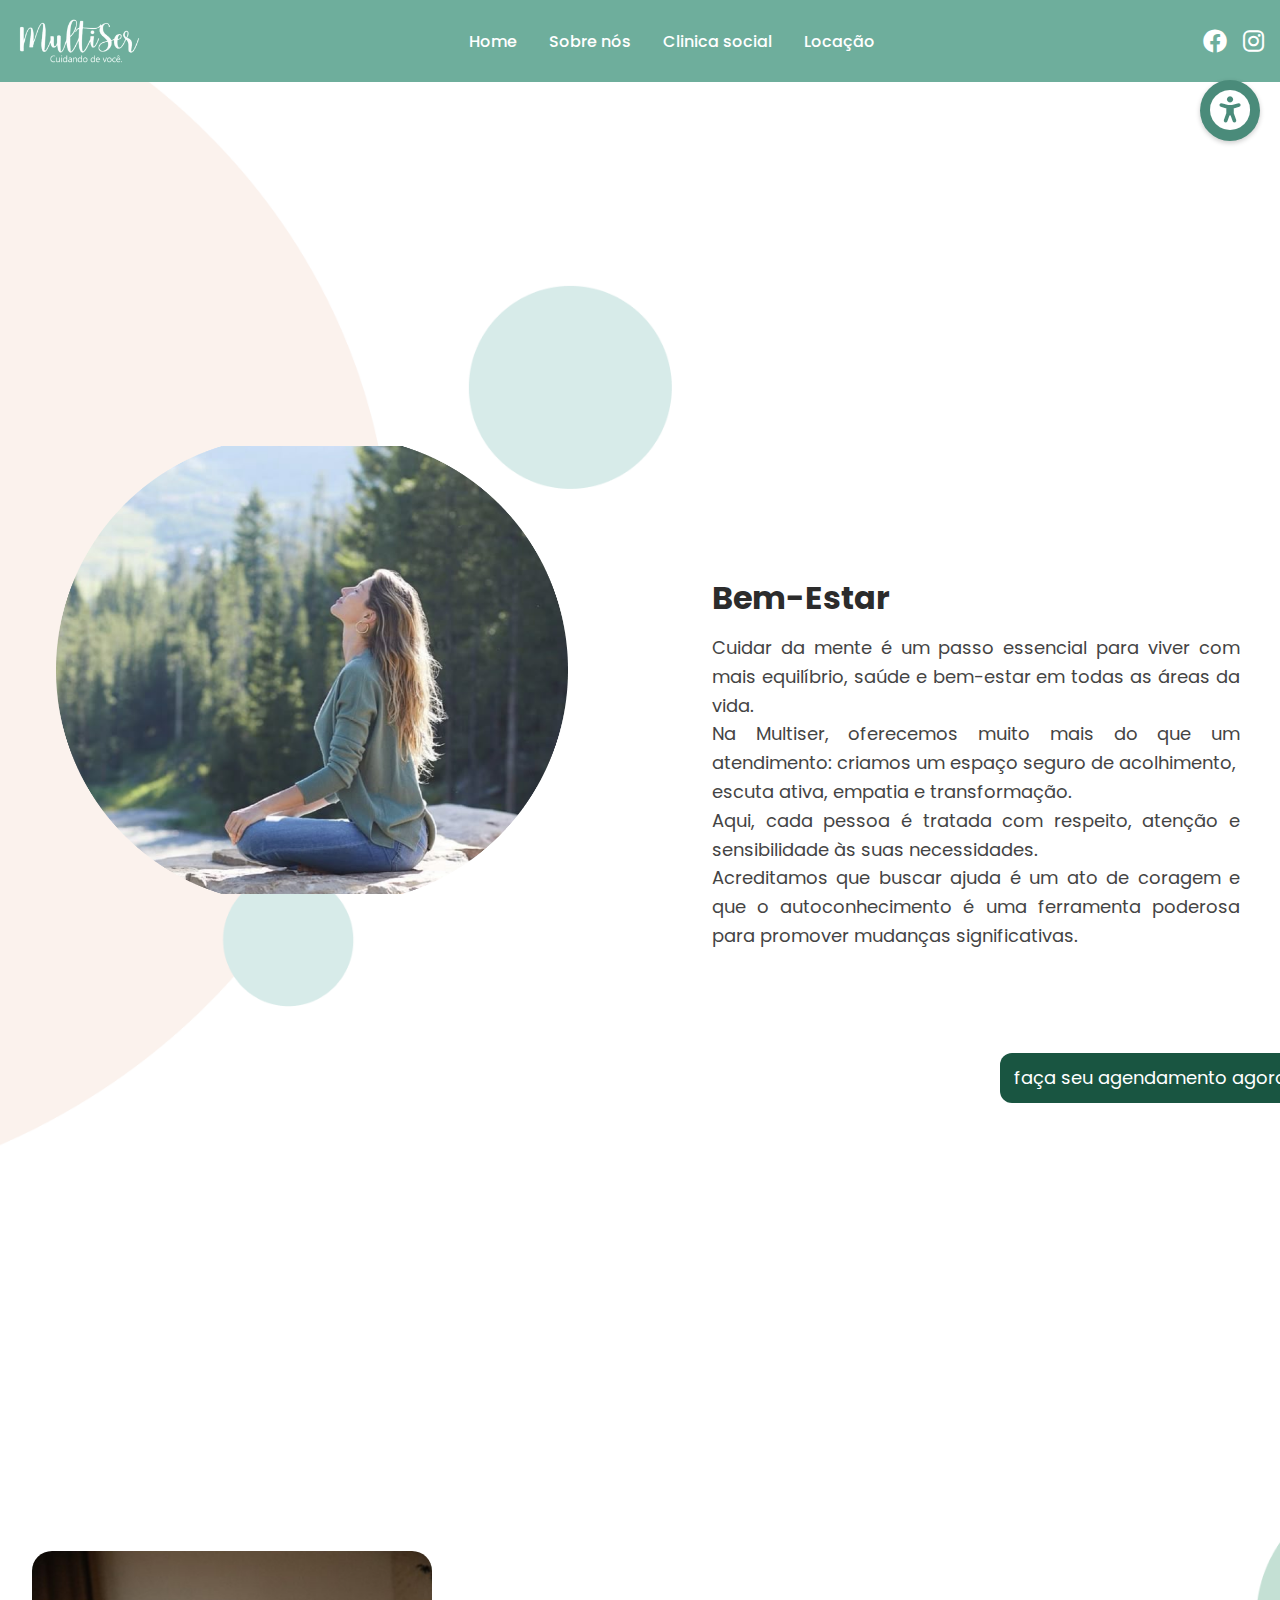
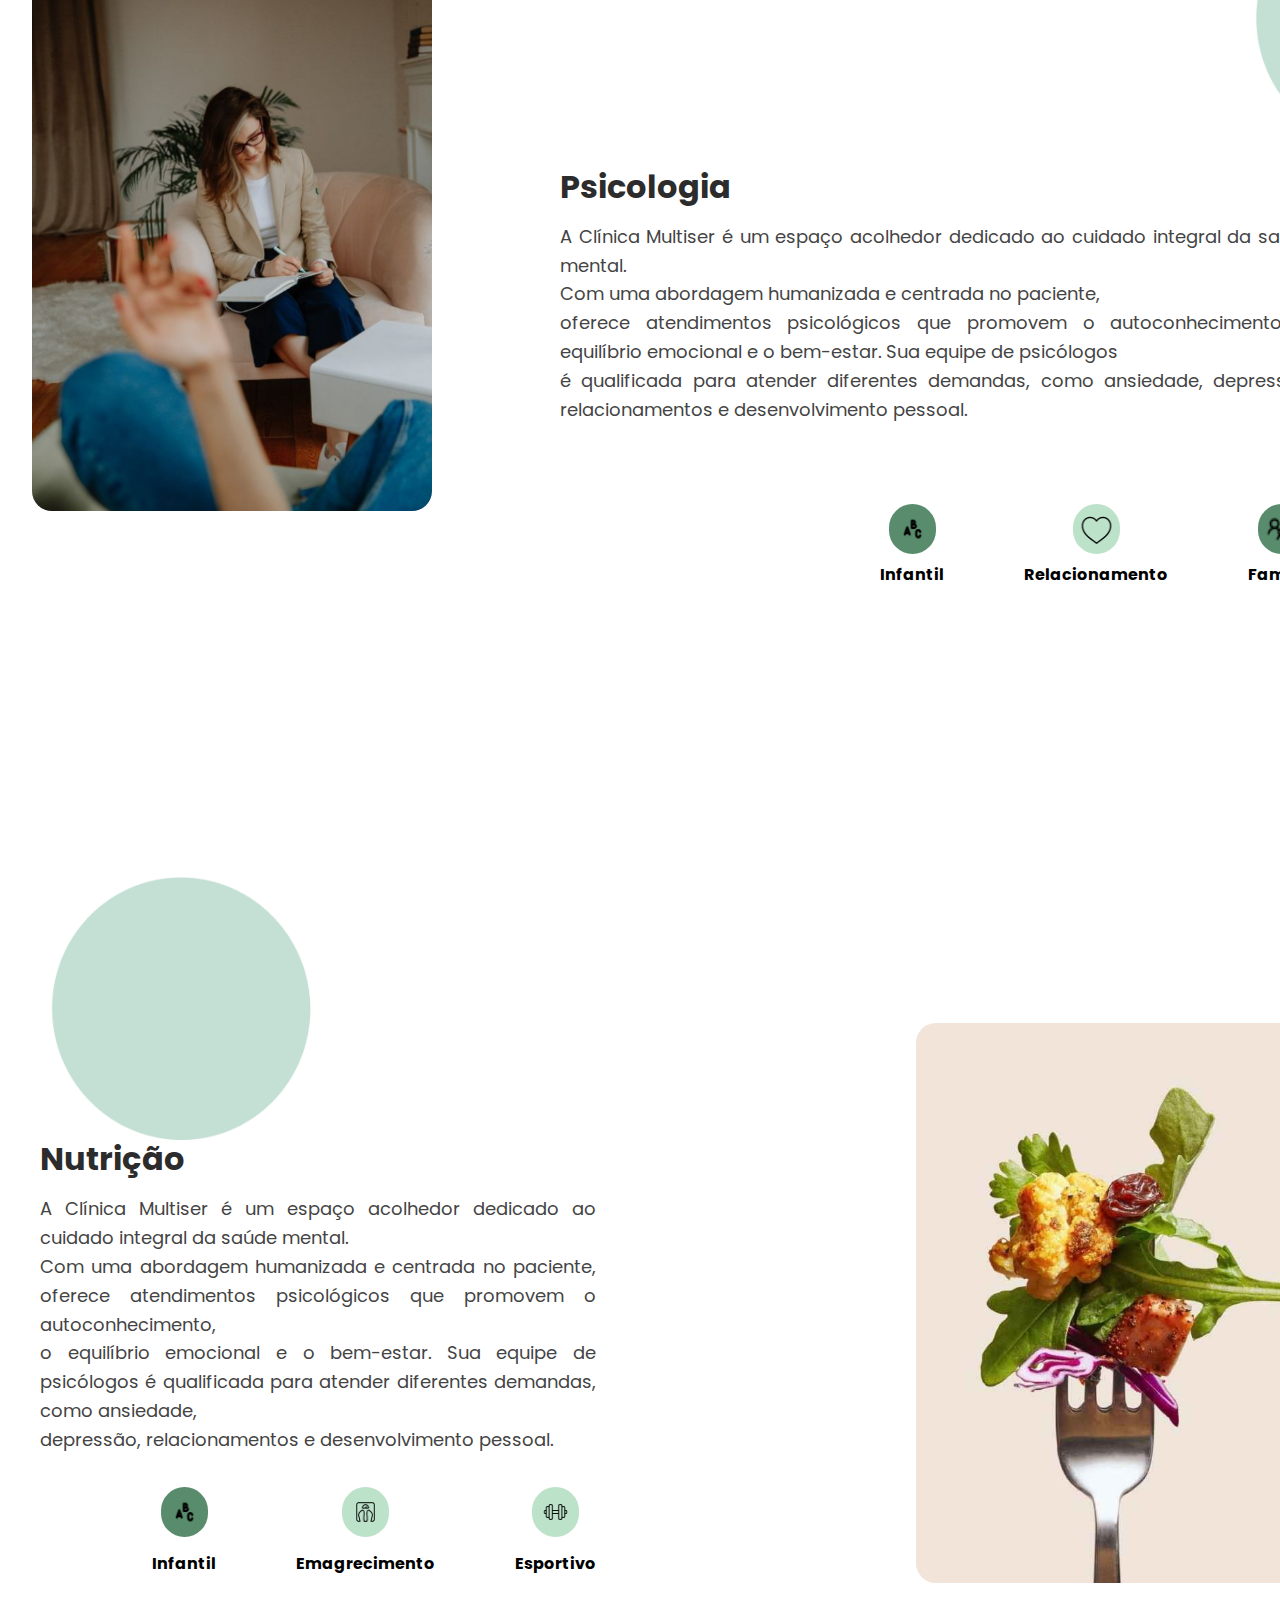
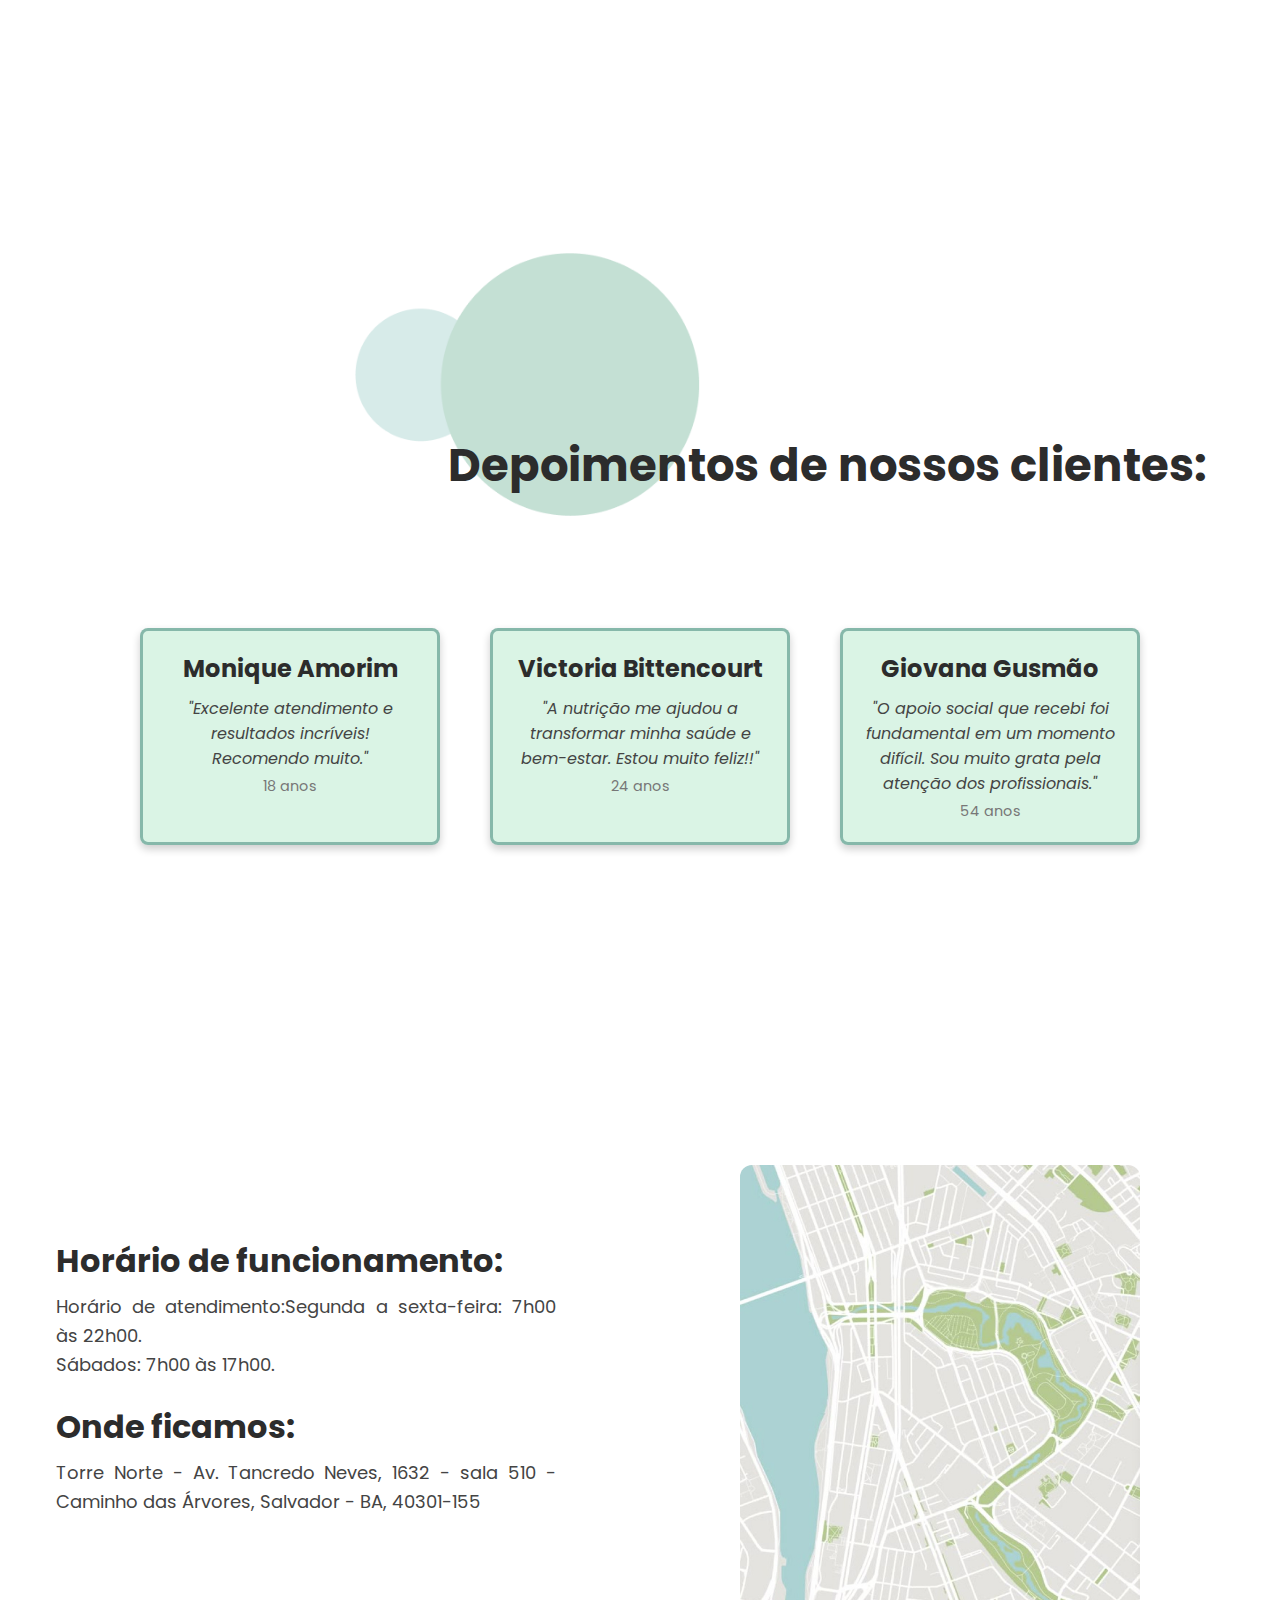
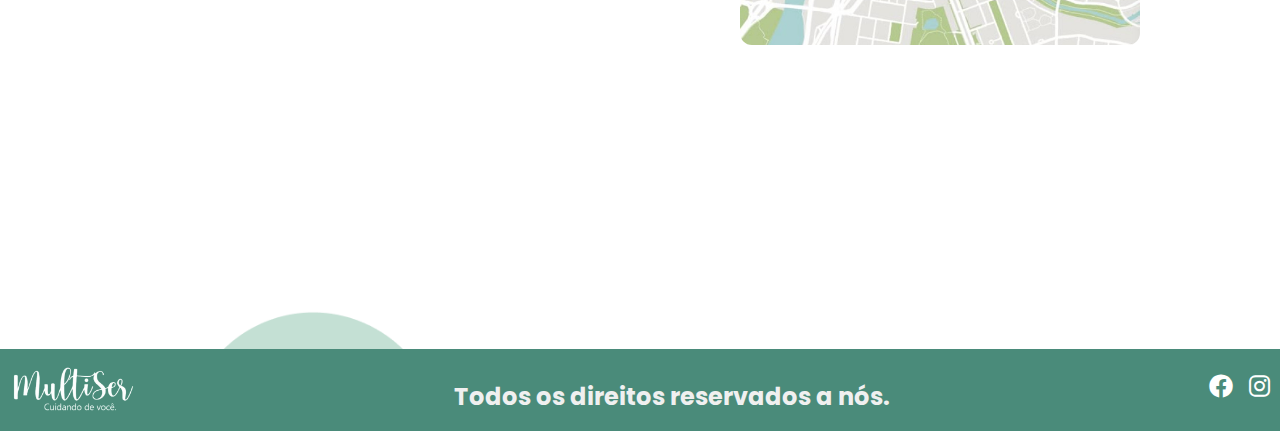
<file: index.html>
<!DOCTYPE html>
<html lang="pt-br">

<head>
  <meta charset="UTF-8">
  <meta name="viewport" content="width=device-width, initial-scale=1.0">
  <title>MultiSer</title>
  <link rel="stylesheet" href="/css/index.css">
  <link rel="stylesheet" href="css/style.css">
  <link rel="stylesheet" href="https://cdnjs.cloudflare.com/ajax/libs/font-awesome/6.0.0/css/all.min.css">
</head>

<body>
  <header>
    <nav>
      <img src="/img/logo_verde-removebg-preview (1) (1).png" alt="logo Multi Ser">
      <ul class="links">
        <a href="index.html">
          <li>Home</li>
        </a>
        <a href="html/sobreNos/sobreNos.html">
          <li>Sobre nós</li>
        </a>
        <a href="html/clinicaSocial/clinicaSocial.html">
          <li>Clinica social</li>
        </a>
        <a href="html/locacao/locacao.html">
          <li>Locação</li>
        </a>
      </ul>
      <ul class="icons">
        <a href="https://web.facebook.com/multiser.clinica/ " target="_blank">
          <li><i class="fab fa-facebook"></i></li>
        </a>
        <a href="https://www.instagram.com/multiser.clinica/" target="_blank">
          <li><i class="fab fa-instagram"></i></li>
        </a>
      </ul>
    </nav>
  </header>

  <!-- Botão de Acessibilidade -->
  <a href="/html/clinicaSocial/clinicaSocialAss.html">
    <button class="botao-acessibilidade" title="Acessibilidade" aria-label="Botão de acessibilidade">
      <i class="fas fa-universal-access"></i>
    </button>
  </a>

  <!-- Parte do Bem-Estar -->


<section class="bem">

  <div class="sessao-container">

      <div class="img_bem">

          <img src="/img/image.png" alt="imagem 1" class="um-psi">

      </div>

      <div class="paragrafo-bemestar">

          <h2>Bem-Estar</h2>

          <p>
              <p>Cuidar da mente é um passo essencial para viver com mais equilíbrio, saúde e bem-estar em todas as áreas da vida. <br>

                  Na Multiser, oferecemos muito mais do que um atendimento: criamos um espaço seguro de acolhimento, <br>escuta ativa, empatia e transformação. <br>
          
                  Aqui, cada pessoa é tratada com respeito, atenção e sensibilidade às suas necessidades. <br>
          
                  Acreditamos que buscar ajuda é um ato de coragem e que o autoconhecimento é uma ferramenta poderosa para promover mudanças significativas.</p>
          
          </p>

      </div>

  </div>
  <!-- Botão Agendamento -->
  <button type="button" class="botao1">faça seu agendamento agora</button>
</section>

<!-- Parte da Psicologia -->

<section class="psico">

  <div class="psico-container">

      <div class="img">

          <img src="/img/psi.webp" alt="imagem 1" class="um-psi">

      </div>

      <div class="conteudo">

          <h2>Psicologia</h2>

          <p>

              A Clínica Multiser é um espaço acolhedor dedicado ao cuidado integral da saúde mental. <br> Com uma abordagem humanizada e centrada no paciente, <br> oferece atendimentos psicológicos que promovem o autoconhecimento, o equilíbrio emocional e o bem-estar. Sua equipe de psicólogos <br>é qualificada para atender diferentes demandas, como ansiedade, depressão, relacionamentos e desenvolvimento pessoal.

          </p>

          <div class="but">

              <div class="item">

                  <input type="image" src="/img/abc2.png" alt="abc" id="abc">

                  <h4>Infantil</h4>

              </div>

              <div class="item">

                  <input type="image" src="/img/coraçao.png" alt="coracao" id="cora">

                  <h4>Relacionamento</h4>

              </div>

              <div class="item">

                  <input type="image" src="/img/family.png" alt="família" id="fami">

                  <h4>Família</h4>

              </div>

          </div>

      </div>

  </div>
</section>

  <!-- Parte da Nutrição -->

<section class="nutri">
  
  <div class="nutri_container">

      <div class="conteudo_nutri">

          <h2>Nutrição</h2>

          <p>

              A Clínica Multiser é um espaço acolhedor dedicado ao cuidado integral da saúde mental. <br> Com uma abordagem humanizada e centrada no paciente, oferece atendimentos psicológicos que promovem o autoconhecimento,<br> o equilíbrio emocional e o bem-estar. Sua equipe de psicólogos é qualificada para atender diferentes demandas, como ansiedade, <br> depressão, relacionamentos e desenvolvimento pessoal.

          </p>

          <div class="but_nutri">

              <div class="item_nutri">

                  <input type="image" src="/img/abc2.png" alt="abc2" id="abc2">

                  <h4>Infantil</h4>

              </div>

              <div class="item_nutri">

                  <input type="image" src="/img/balanca.png" alt="balança" id="bala">

                  <h4>Emagrecimento</h4>

              </div>

              <div class="item_nutri">

                  <input type="image" src="/img/fit.png" alt="fitness" id="fit">

                  <h4>Esportivo</h4>

              </div>

          </div>

      </div>

      <div class="img_nutri">

          <img src="/img/download.jpg" alt="imagem02" class="um-nutri">

      </div>

  </div>



</section>

<!-- Titulo Depoimentos de nossos clientes -->

<div class="h2">
  <h2>Depoimentos de nossos clientes:</h2>
</div>


<!-- Parte da Avaliação -->

<section class="container-clientes">

  <div class="caixinha-cliente">

    <div class="cliente-info">

      <h3>Monique Amorim</h3>

      <p class="avaliacao-cliente">"Excelente atendimento e resultados incríveis! Recomendo muito."</p>

      <p class="detalhes-cliente">18 anos</p>

    </div>

  </div>


  <div class="caixinha-cliente">

    <div class="cliente-info">

      <h3>Victoria Bittencourt</h3>

      <p class="avaliacao-cliente">"A nutrição me ajudou a transformar minha saúde e bem-estar. Estou muito feliz!!"</p>

      <p class="detalhes-cliente">24 anos</p>

    </div>

  </div>


  <div class="caixinha-cliente">

    <div class="cliente-info">

      <h3>Giovana Gusmão</h3>

      <p class="avaliacao-cliente">"O apoio social que recebi foi fundamental em um momento difícil. Sou muito grata pela atenção dos profissionais."</p>

      <p class="detalhes-cliente">54 anos</p>

    </div>

  </div>

</section>

<section class="local">
  <div class="local_container">
    <div class="texto">
      <div class="conteudo_local">
        <h2>Horário de funcionamento:</h2>
        <p>Horário de atendimento:Segunda a sexta-feira: 7h00 às 22h00. <br>
          Sábados: 7h00 às 17h00.
        </p>
      </div>
      <div class="conteudo_local">
        <h2>Onde ficamos:</h2>
        <p>Torre Norte - Av. Tancredo Neves, 1632 - sala 510 - Caminho das Árvores, Salvador - BA, 40301-155</p>
      </div>
    </div>
    <div class="img_local">
      <img src="/img/local.jpeg" alt="imagem02" class="um-nutri">
    </div>
  </div>
</section>

<footer>

  <div class="footer">
      <div id="logo-multiser-footer">
          <img id="img-footer" src="/img/logo_verde-removebg-preview (1) (1).png" alt="logo Multi Ser">
      </div>

      <div id="text-footer">
          <h2 id="title-footer">Todos os direitos reservados a nós.</h2>
      </div>

      <div id="icons-footer">
          <ul class="icons">
              <a href="https://web.facebook.com/multiser.clinica/ " target="_blank">
                  <li><i class="fab fa-facebook"></i></li>
              </a>
              <a href="https://www.instagram.com/multiser.clinica/" target="_blank">
                  <li><i class="fab fa-instagram"></i></li>
              </a>
          </ul>
      </div>

  </div>

</footer>

</body>
</html>
</file>
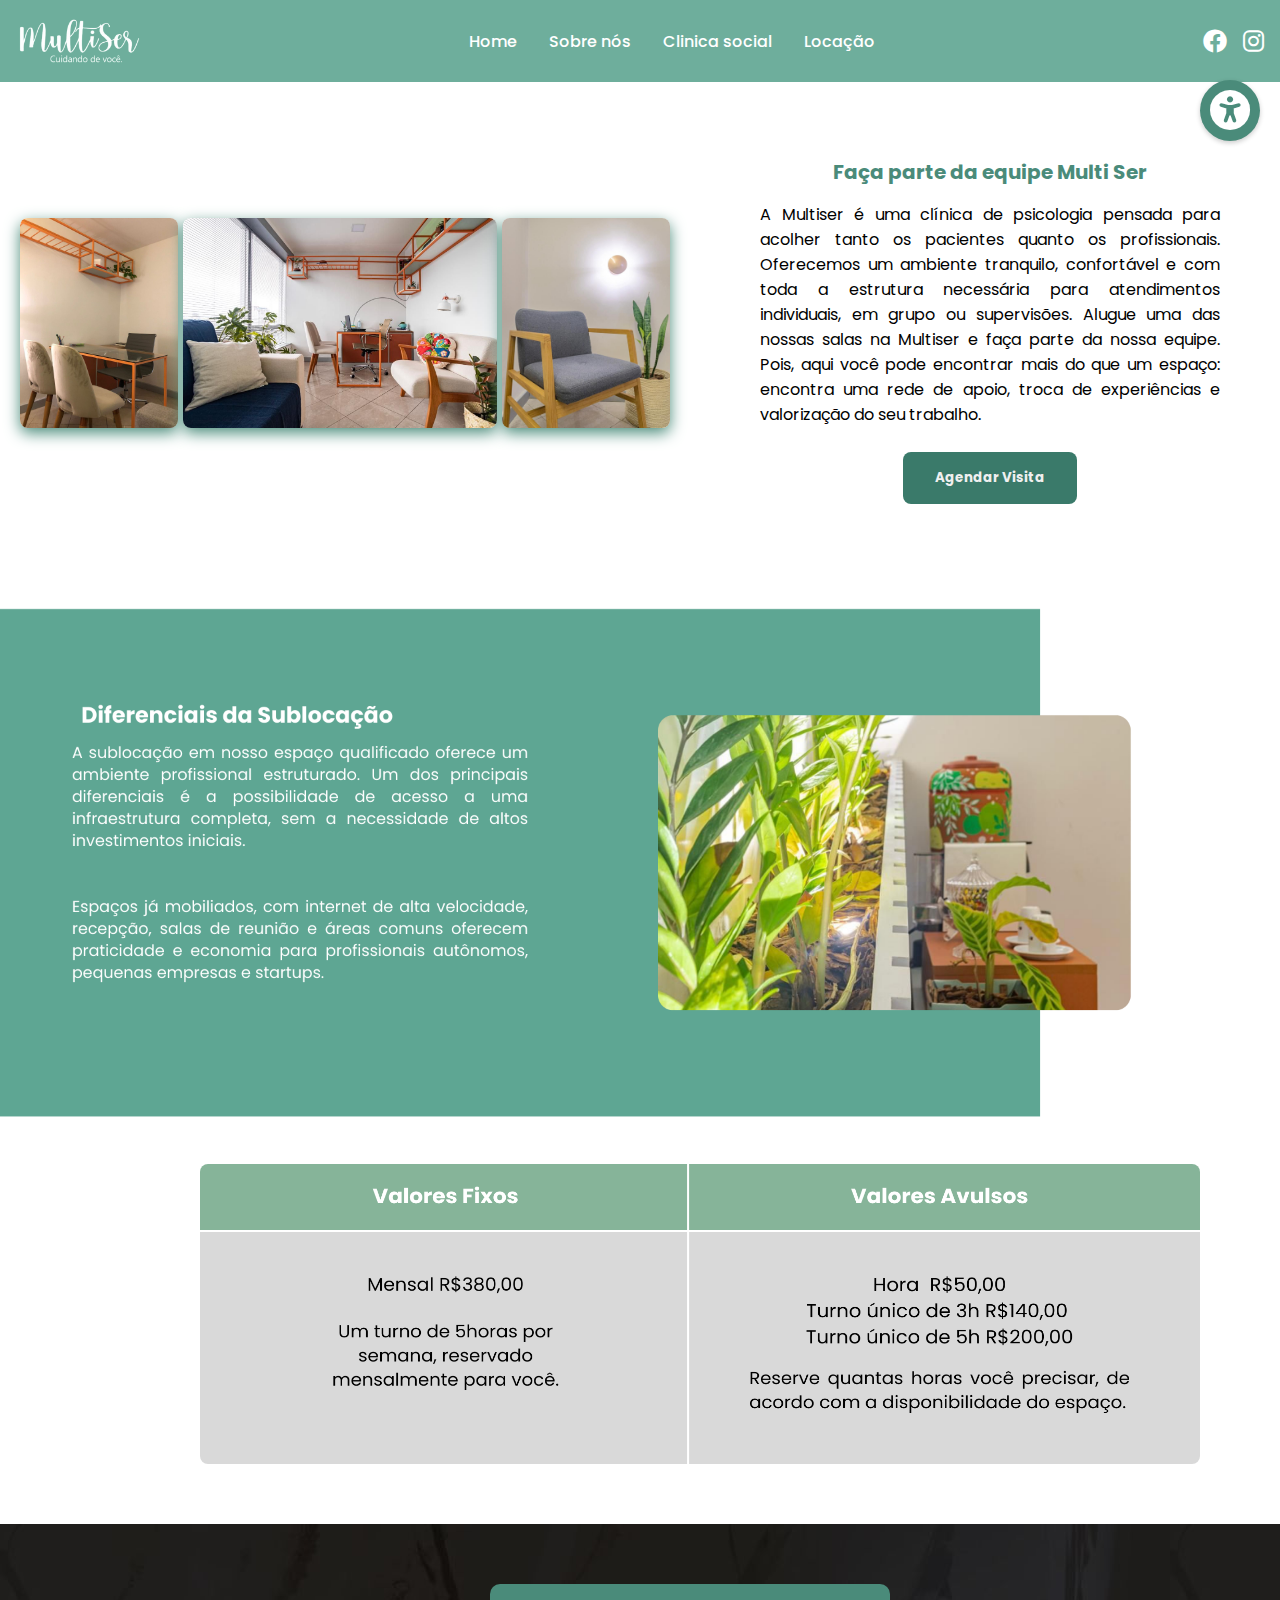
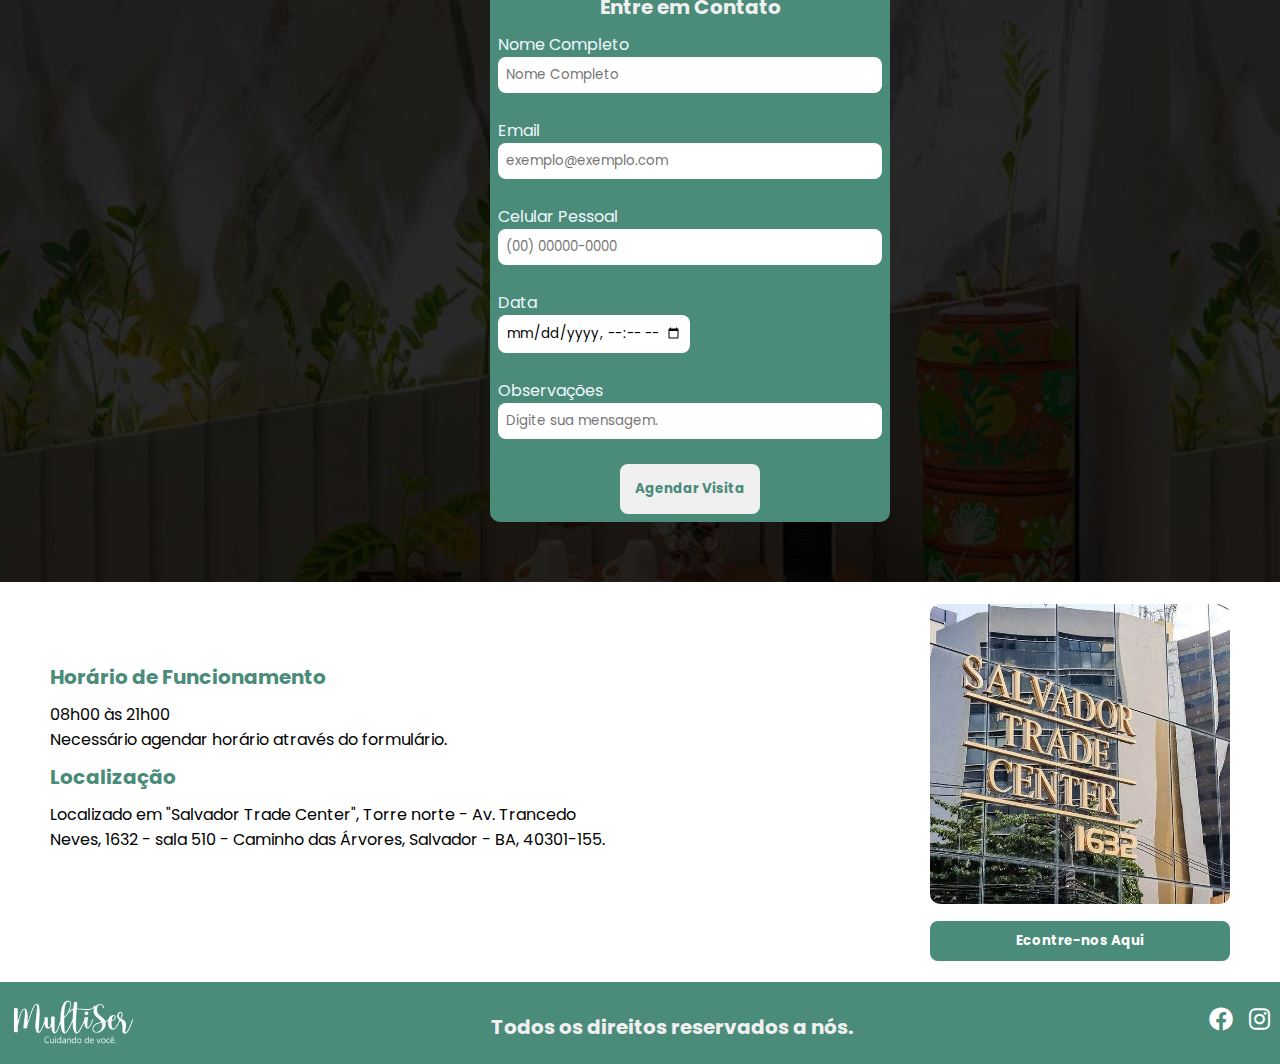
<file: html/locacao/locacao.html>
<!DOCTYPE html>
<html lang="pt-br">

<head>
    <meta charset="UTF-8">
    <meta name="viewport" content="width=device-width, initial-scale=1.0">
    <link rel="stylesheet" href="/css/loca.css">
    <link rel="stylesheet" href="/css/style.css">
    <link rel="stylesheet" href="https://cdnjs.cloudflare.com/ajax/libs/font-awesome/6.0.0/css/all.min.css">
    <script src="/javascript/locacao.js"></script>
    <title>Locação</title>
</head>

<body>
    <!-- Barra de Navegação -->
    <header>
        <nav>
            <img src="/img/logo_verde-removebg-preview (1) (1).png" alt="logo Multi Ser">
            <ul class="links">
                <a href="../../index.html">
                    <li>Home</li>
                </a>
                <a href="../sobreNos/sobreNos.html">
                    <li>Sobre nós</li>
                </a>
                <a href="../clinicaSocial/clinicaSocial.html">
                    <li>Clinica social</li>
                </a>
                <a href="locacao.html">
                    <li>Locação</li>
                </a>
            </ul>
            <ul class="icons a">
                <a href="https://web.facebook.com/multiser.clinica/ " target="_blank">
                    <li><i class="fab fa-facebook"></i></li>
                </a>
                <a href="https://www.instagram.com/multiser.clinica/" target="_blank">
                    <li><i class="fab fa-instagram"></i></li>
                </a>
            </ul>
        </nav>
    </header>

    <!-- Botão de Acessibilidade -->
    <a href="locacaoAss.html">
        <button class="botao-acessibilidade" title="Acessibilidade" aria-label="Botão de acessibilidade">
            <i class="fas fa-universal-access"></i>
        </button>
    </a>

    <script>
        document.addEventListener('DOMContentLoaded', function () {
            const botaoAcessibilidade = document.querySelector('.botao-acessibilidade');
            const body = document.body;

            botaoAcessibilidade.addEventListener('click', function () {
                // Alterna entre fonte normal e maior
                body.classList.toggle('fonte-maior');

                // Alterna entre contraste normal e alto
                body.classList.toggle('contraste-alto');

                // Atualiza o título do botão para indicar o estado atual
                if (body.classList.contains('fonte-maior') || body.classList.contains('contraste-alto')) {
                    botaoAcessibilidade.setAttribute('title', 'Desativar recursos de acessibilidade');
                } else {
                    botaoAcessibilidade.setAttribute('title', 'Ativar recursos de acessibilidade');
                }
            });
        });
    </script>



    <!-- Texto Introdutivo -->

    <section>

        <div class="location-intro">
            <div id="img-intro">
                <img id="img1" src="/img/sala2.jpg">
                <img id="img2" src="/img/sala1.jpg">
                <img id="img3" src="/img/sala3.jpg" alt="Imagem3">
            </div>

            <div id="text-intro">
                <h2 id="title-intro">Faça parte da equipe Multi Ser</h2>
                <p id="parag-text-intro">A Multiser é uma clínica de psicologia pensada para acolher tanto os pacientes
                    quanto os profissionais. Oferecemos um ambiente tranquilo, confortável e com
                    toda a estrutura necessária para atendimentos individuais, em grupo ou supervisões.
                    Alugue uma das nossas salas na Multiser e faça parte da nossa equipe.
                    Pois, aqui você pode encontrar mais do que um espaço: encontra uma rede de apoio, troca de
                    experiências e
                    valorização do seu trabalho.
                </p><br>

                <div class="button-agendar">
                    <a href="https://heylink.me/multiser"><button id="button-agendar">Agendar Visita</button></a>
                </div>
            </div>

        </div>

        <script>

        </script>

    </section>


    <!-- Valores -->

    <section>

        <div class="img-tabela">
            <img src="/img/diferencial da sublocacao.png" alt="texto" id="img-text-dif">
            <img src="/img/tabela de valores.png" alt="tabela" id="img-tab-dif">
        </div>

    </section>


    <!-- Agendamento -->

    <section class="section-form">
        <div class="container1">


            <form id="form-location">

                <div id="caption-container1">
                    <h2 id="caption-container1">Entre em Contato</h2>
                </div>

                <label for="name">Nome Completo</label>
                <input type="text" id="name-form" name="name" placeholder="Nome Completo" required> <br>

                <label for="email">Email</label>
                <input type="email" id="email-form" name="email" placeholder="exemplo@exemplo.com" required> <br>

                <label for="phone">Celular Pessoal</label>
                <input type="text" id="number-form" name="phone" placeholder="(00) 00000-0000" required> <br>

                <label for="name">Data</label>
                <input type="datetime-local" id="date-form" name="date-form" placeholder="Date" min="2025-04-24T09:00"
                    max="2025-04-30T16:00" required> <br>

                <label for="name">Observações</label>
                <input type="text" id="obs-form" name="obs-form" placeholder="Digite sua mensagem." required> <br>

                <div class="button-form">
                    <button type="submit" id="button-form">Agendar Visita</button>
                </div>

            </form>

        </div>

    </section>

   <!--Horário de Funcionamento-->

    <article>

        <div class="container2">

            <div id="text-container2">
                <h2>Horário de Funcionamento</h2>
                <p>08h00 às 21h00 <br> Necessário agendar horário através do formulário.</p>

                <h2>Localização</h2>
                <p>Localizado em "Salvador Trade Center", Torre norte - Av. Trancedo Neves, 1632 - sala 510 - Caminho
                    das Árvores, Salvador - BA, 40301-155.</p>
            </div>

            <div id="map-container2">
                <a href="https://www.google.com/maps/place/Cl%C3%ADnica+MultiSer/@-12.9836128,-38.4552771,1337m/data=!3m1!1e3!4m6!3m5!1s0x7161bde1594b32b:0x937b125a62dbcabb!8m2!3d-12.9837322!4d-38.4537316!16s%2Fg%2F11p3hbh9vp?entry=ttu&g_ep=EgoyMDI1MDQyMC4wIKXMDSoASAFQAw%3D%3D"><img id="img-container2" src="/img/locali1.jpg" alt="Mapa"></a>

                <div class="button-locali">
                    <a href="https://www.google.com/maps/place/Cl%C3%ADnica+MultiSer/@-12.9836128,-38.4552771,1337m/data=!3m1!1e3!4m6!3m5!1s0x7161bde1594b32b:0x937b125a62dbcabb!8m2!3d-12.9837322!4d-38.4537316!16s%2Fg%2F11p3hbh9vp?entry=ttu&g_ep=EgoyMDI1MDQyMC4wIKXMDSoASAFQAw%3D%3D"><button id="button-locali">Econtre-nos Aqui</button></a>
                </div>

            </div>

        </div>

    </article>



    <!--Mais informações-->

    <footer>

        <div class="footer">
            <div id="logo-multiser-footer">
                <img id="img-footer" src="/img/logo_verde-removebg-preview (1) (1).png" alt="logo Multi Ser">
            </div>

            <div id="text-footer">
                <h2 id="title-footer">Todos os direitos reservados a nós.</h2>
            </div>

            <div id="icons-footer">
                <ul class="icons">
                    <a href="https://web.facebook.com/multiser.clinica/ " target="_blank">
                        <li><i class="fab fa-facebook"></i></li>
                    </a>
                    <a href="https://www.instagram.com/multiser.clinica/" target="_blank">
                        <li><i class="fab fa-instagram"></i></li>
                    </a>
                </ul>
            </div>

        </div>

    </footer>

</body>

</html>
</file>
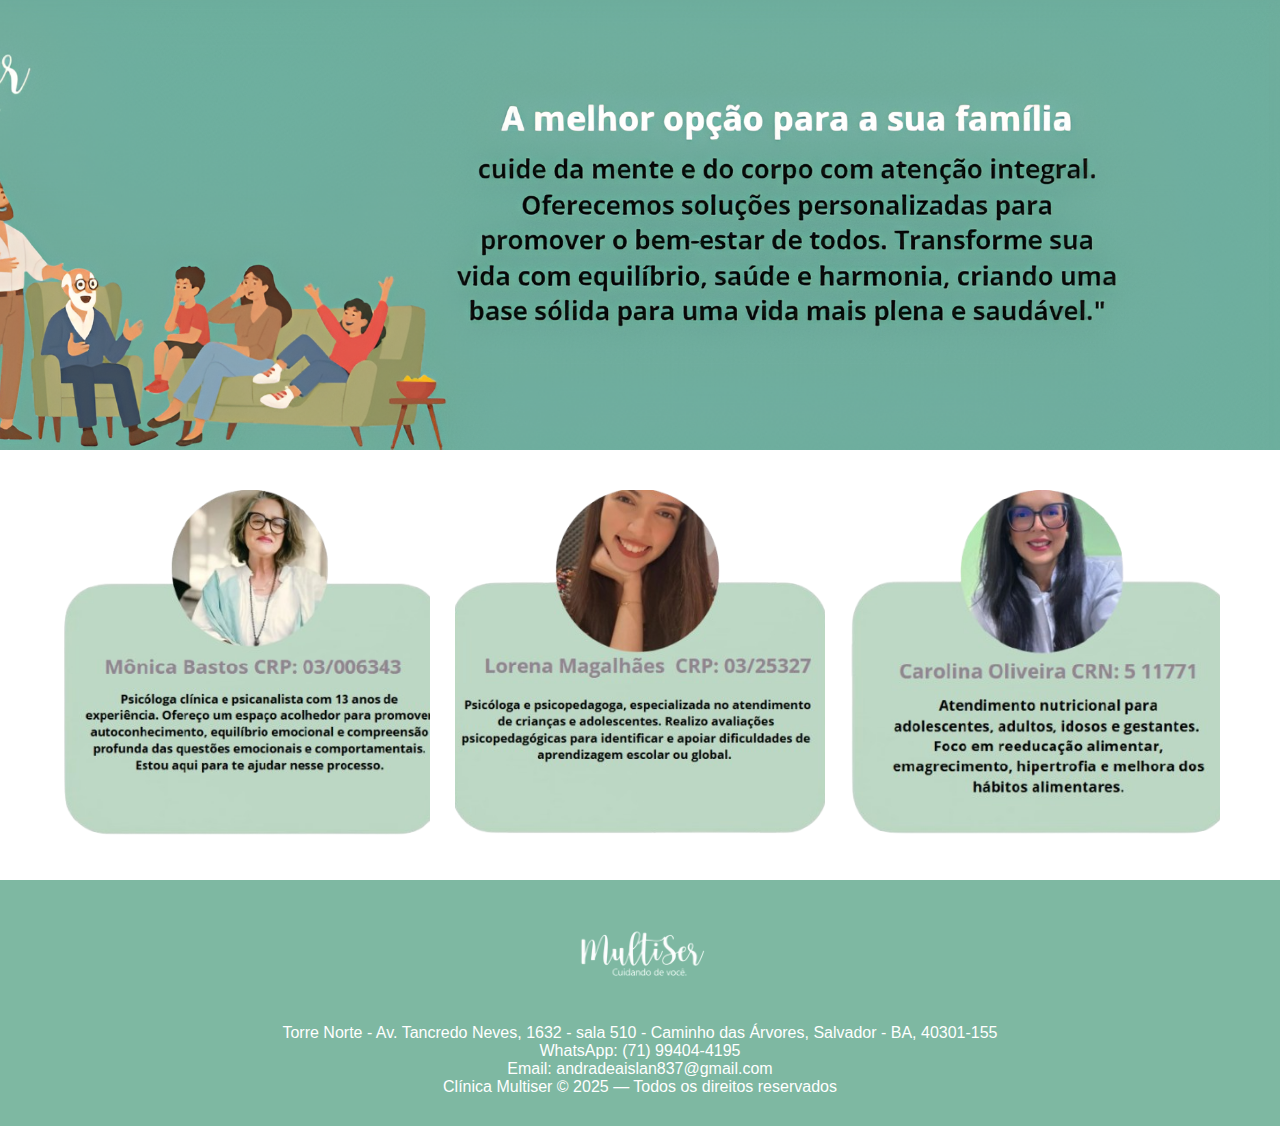
<file: html/SobreNos/sobreNos.html>
<!DOCTYPE html>
<html lang="pt-br">
<head>
  <meta charset="UTF-8">
  <meta name="viewport" content="width=device-width, initial-scale=1.0">
  <title>Clínica Multiser</title>
  <link rel="stylesheet" href="Sn.css">
</head>
<body>
  <header>
    <div class="top-banner">
      <img src="bannerhd.png" alt="Clínica Multissaúde">
    </div>
  </header>

  <main>
    <div class="team-grid">
      <a href="https://www.instagram.com/ciclicidade.feminina/?hl=pt" class="team-card" target="_blank" rel="noopener">
        <img src="psicologa1-removebg-preview.png" alt="Psicóloga Mônica" class="original">
        <img src="psicologa1comlogo.png" alt="Instagram @ciclicidade.feminina
        " class="hover-img">
      </a>

      <a href="https://www.instagram.com/lorenamagalhaes.psi/?hl=pt" class="team-card" target="_blank" rel="noopener">
        <img src="psicologa2-removebg-preview.png" alt="Psicóloga Lorena" class="original">
        <img src="psicologa2comlogo.png" alt="Instagram @lorenamagalhaes.psi" class="hover-img">
      </a>

      <a href="https://www.instagram.com/nutricarolinaoliveira/?hl=pt" class="team-card" target="_blank" rel="noopener">
        <img src="psicologa3-removebg-preview.png" alt="Nutricionista Carolina" class="original">
        <img src="psicologa3comlogo.png" alt="Instagram @nutricarolinaoliveira" class="hover-img">
      </a>
    </div>
  </main>

  <footer>
    <div class="footer-content">
      <img src="logo.png" alt="Logo Clínica Multissaúde" class="footer-logo">
      <div class="footer-info">
        <p>Torre Norte - Av. Tancredo Neves, 1632 - sala 510 - Caminho das Árvores, Salvador - BA, 40301-155</p>
        <p>WhatsApp: (71) 99404-4195</p>
        <p>Email: andradeaislan837@gmail.com</p>
        <p class="copyright">Clínica Multiser © 2025 — Todos os direitos reservados</p>
      </div>
    </div>
  </footer>
</body>
</html>
</file>
<file: css/index.css>
/* Página home */

* {
 margin: 0;
 padding: 0;
}

#text-intro {
  max-width: 600px;
  padding: 60px;
}


/* Fundo */
body {
  background-image: url('/img/2img.png');
  background-repeat: no-repeat;
  background-size: cover;
  background-position: center;
}


/* bem-estar */
.bem{
  padding: 40px;
  margin-top: 14rem;
  margin-left: 1rem;
 
}


.sessao-container{
  display: flex;
  align-items: flex-start;
  gap: 3rem;
}

.sessao-container .img_bem img{
  width: 32rem;
  height: 28rem;
  top: 100px;
}

.paragrafo-bemestar {
  flex: 1;
  margin-top: 13rem;
  margin-left: 6rem;

}

.paragrafo-bemestar h2 {
  font-size: 32px;
  color: #2c2c2c;
  margin-top: 20px;
}

.paragrafo-bemestar p {

  font-size: 18px;
  line-height: 1.6;
  color: #444;
  text-align: justify;
  margin-top: 12px;
}

.botao1 {
  background-color: #195541;
  color: white;
  border: none;
  border-radius: 12px;
  font-size: 18px;
  margin-left: 59rem;
  height: 50px;
  width: 300px;
  margin-top: 90px;
 
}

.botao1:hover{
  background-color: white; 
  color: #195541; 
  border: 2px solid #195541; 
}

/* Psicologia */
.psico {
  padding: 40px;
  margin-top: 22rem;
  margin-left: -0.5rem;
}

.psico-container {
  display: flex;
  align-items: flex-start;
  gap: 3rem;
}

.psico-container .img img {
  height: 35rem;
  width: 25rem;
  object-fit: cover;
  border-radius: 20px;
}

.conteudo {
  flex: 1;
  margin-top: 13rem;
  margin-left: 5rem;
}

.conteudo h2 {
  font-size: 32px;
  color: #2c2c2c;
  margin-top: 20px;
}

.conteudo p {
  font-size: 18px;
  line-height: 1.6;
  color: #444;
  text-align: justify;
  margin-top: 12px;
}

.but {
  display: flex;
  gap: 5rem;
  margin-top: 5rem;
  margin-left: 20rem;
}

.item {
  display: flex;
  flex-direction: column;
  align-items: center;
  gap: 0.5rem;
}

input[type="image"] {
  height: 50px;
  width: 47px;
  border-radius: 25px;
  margin: 0;
}

.item h4 {
  margin: 0;
  font-weight: bold;
  text-align: center;
}

.um-psi {
  height: 35rem;
  width: 25rem;
  object-fit: cover;
  border-radius: 20px;
  position: relative;
  top: 1rem;
}

/* Nutrição */

.nutri{
  padding: 40px;
  margin-top: 15rem;
  margin-right: 5rem;
  margin-bottom: 26rem;
}

.nutri_container{
  display: flex;
  align-items: flex-start;
  gap: 3rem;
}

.nutri_container .img_nutri img{
  height: 35rem;
  width: 25rem;
  object-fit: cover;
  border-radius: 20px;
  margin-top: 100px;
}

.conteudo_nutri{
  flex: 1;
  margin-top: 13rem;
  margin-right: 17rem;
}

.conteudo_nutri h2{
  font-size: 32px;
  color: #2c2c2c;
  margin-top: 20px;
}

.conteudo_nutri p{
  font-size: 18px;
  line-height: 1.6;
  color: #444;
  text-align: justify;
  margin-top: 12px;
}

.but_nutri{
  display: flex;
  gap: 5rem;
  margin-top: 2rem;
  margin-left: 7rem;
}


.item_nutri{
  display: flex;
  flex-direction: column;
  align-items: center;
  gap: 0.9rem;
}

.item_nutri h4{
  margin: 0;
  font-weight: bold;
  text-align: center;
}

.um-nutri{
  height: 35rem;
  width: 25rem;
  object-fit: cover;
  border-radius: 20px;
  position: relative;
  top: 1rem;
}


/* Avaliação */

.h2 h2{
margin-left: 28rem;
}

.container-clientes {

  display: flex; 

  flex-wrap: wrap; 
  justify-content: space-between; 

  gap: 20px; 

  max-width: 1000px; 

  margin: 0 auto; 

  margin-bottom: 17rem;
  

}



.caixinha-cliente {

  background-color: rgba(79, 201, 134, 0.212);

  border: 3px solid #347c7081;

  border-radius: 8px;

  padding: 20px;

  text-align: center;

  width: 300px; 

  margin: 0; 
  box-shadow: 0 4px 8px rgba(0, 0, 0, 0.2);

  transition: transform 0.3s ease;

}

.h2{
  margin-bottom: 8rem;
  font-size: 30px;
  color: #2c2c2c;
}

.caixinha-cliente:hover {

  transform: scale(1.05); 

}



.cliente-info h3 {

  font-size: 1.5em;

  color: #2c2c2c;

  margin-bottom: 10px;

}


.avaliacao-cliente {

  font-style: italic;

  color: #444;

  margin-bottom: 5px;

  text-align: center;

}


.detalhes-cliente {

  color: #777;

  font-size: 0.9em;

}


/* local */

.local {
  width: 100%;
  padding: 2rem 0;
  margin-bottom: 18rem;
}

.local_container {
  display: flex;
  align-items: center; 
  justify-content: space-between;
  flex-wrap: wrap; 
  gap: 2rem;
  max-width: 1200px;
  margin: 0 auto;
  padding: 0 1rem;
}

.texto {
  display: flex;
  flex-direction: column;
  align-items: flex-start;
  flex: 1;
}

.conteudo_local {
  margin-bottom: 1.5rem;
}

.conteudo_local h2 {
  font-size: 1.5rem;
  margin-bottom: 0.5rem;
  font-size: 32px;
  color: #2c2c2c;
  
}

.conteudo_local p {
  max-width: 500px;
  font-size: 18px;
  line-height: 1.6;
  color: #444;
  text-align: justify;
}

.img_local {
  flex: 1;
  display: flex;
  justify-content: center;
  align-items: center;
}

.img_local img {
  max-width: 100%;
  max-height: 30rem;
  height: auto;
  border-radius: 12px; 
  object-fit: cover;
}

/* navegação */



.footer {
  display: flex;
  flex-direction: row;
  justify-content: space-between;
  background-color: #4a8b7a;
  padding: 15px;
}

#title-footer {
  color: #f0f0f0;
  margin-top: 20px;
}

#img-footer {
  height: 50px;
  margin-top: 5px;
}

#icons-footer {
  color: #f0f0f0;
  margin-top: 10px;
}

.footer {
  padding: 10px;
}


@media (max-width: 768px) {
  .titulo-bemestar h2 {
    margin: 0 auto;
    font-size: 22px;
    text-align: center;
  }

  .paragrafo-bemestar p {
    margin: 1rem auto;
    font-size: 14px;
    padding: 0 1rem;
    text-align: center;
  }

  .botao1 {
    margin: 1rem auto;
    width: 200px;
  }

  .conteudo,
  .conteudo_nutri {
    margin: 2rem auto;
    text-align: center;
  }

  .but,
  .but_nutri {
    gap: 1.5rem;
    margin: 1rem auto;
    flex-direction: column;
    align-items: center;
  }

  .local_container {
    flex-direction: column;
    align-items: center;
    text-align: center;
    padding: 0 1rem;
  }

  .texto {
    align-items: center;
  }

  .conteudo_local h2 {
    font-size: 20px;
  }

  .conteudo_local p {
    font-size: 14px;
    max-width: 100%;
  }

  .img_local {
    margin-top: 1.5rem;
    width: 100%;
  }

  .img_local img {
    max-width: 90%;
    height: auto;
  }

  .footer {
    display: flex;
    flex-direction: column;
    align-items: center;
    text-align: center;
    padding: 10px;
  }

    #title-footer,#icons-footer,#img-footer {
        margin: 10px 0;
    }
}
</file>
<file: css/style.css>
@import url('https://fonts.googleapis.com/css2?family=Poppins:wght@400;500;600;700&display=swap');

/* Geral */
* {
    margin: 0;
    padding: 0;
    box-sizing: border-box;
    font-family: 'Poppins', sans-serif;
}

/* Barra de Navegação */
header {
    background-color: #6EAE9C;
    padding: 1rem;
}

nav {
    display: flex;
    justify-content: space-between;
    align-items: center;
    max-width: 1600px;
    margin: 0 auto;
}

nav img {
    height: 50px;
}

.links {
    display: flex;
    gap: 2rem;
    list-style: none;
}

.links a {
    text-decoration: none;
    color: white;
    font-weight: 500;
}

.links a:hover {
    color: #f0f0f0;
}

.icons {
    display: flex;
    gap: 1rem;
    list-style: none;
}

.icons a {
    color: white;
    font-size: 1.5rem;
}

.icons a:hover {
    color: #f0f0f0;
}

/* Botão de Acessibilidade */
.botao-acessibilidade {
    position: fixed;
    top: 80px;
    right: 20px;
    background-color: #4a8b7a;
    color: white;
    border: none;
    padding: 10px;
    border-radius: 50%;
    cursor: pointer;
    z-index: 1000;
    box-shadow: 0 2px 5px rgba(0, 0, 0, 0.2);
    transition: all 0.3s ease;
}

.botao-acessibilidade:hover {
    background-color: #3a7a6a;
    transform: scale(1.1);
}

.botao-acessibilidade i {
    font-size: 2.5rem;
}
</file>
<file: css/loca.css>
/* Barra de Navegação */
header {
    background-color: #6EAE9C;
    padding: 1rem;
}

nav {
    display: flex;
    justify-content: space-between;
    align-items: center;
    max-width: 1600px;
    margin: 0 auto;
}

nav img {
    height: 50px;
}

.links {
    display: flex;
    gap: 2rem;
    list-style: none;
}

.links a {
    text-decoration: none;
    color: white;
    font-weight: 500;
}

.links a:hover {
    color: #f0f0f0;
}

.icons {
    display: flex;
    gap: 1rem;
    list-style: none;
}

.icons a {
    color: white;
    font-size: 1.5rem;
}

.icons a:hover {
    color: #f0f0f0;
}



/*Introdução*/
.location-intro {
    display: flex;
    align-content: center;
    align-items: center;
    text-align: justify;
    gap: 450px;
}

h2 {
    color: #4a8b7a;
    font-size: 20px;
}


#img-intro {
    display: flex;
    width: 250px;
    height: 250px;
    gap: 5px;
    padding: 20px;
}

#img1 {
    border-radius: 8px;
    box-shadow: 0 5px 15px #4a8b7a;
}

#img2 {
    border-radius: 8px;
    box-shadow: 0 5px 15px #4a8b7a;
}

#img3 {
    border-radius: 8px;
    border-color: #4a8b7a;
    box-shadow: 0 5px 15px #4a8b7a;

}

#title-intro {
    display: flex;
    flex-direction: column;
    justify-content: center;
    text-align: center;
    margin: 0 auto;
    max-width: 500px;
    padding: 15px;
}

#text-intro {
    display: flex;
    flex-direction: column;
    max-width: 600px;
    padding: 60px;
}


.button-agendar {
    display: flex;
    flex-direction: column;
    align-items: center;
}

#button-agendar {
    color: #f0f0f0;
    text-shadow: 0 0 5px var(--branco);
    background-color: #3a7a6a;
    padding: 1rem 2rem;
    border: none;
    border-radius: 8px;
    cursor: pointer;
    font-weight: bold;
}


/*Tabela de Valor*/

.img-tabela {
    display: flex;
    flex-direction: column;
    width: 100%;
    gap: 40px;
    margin-top: 40px;
}

#img-tab-dif {
    display: flex;
    justify-content: center;
    border-radius: 8px;
    width: 1000px;
    height: 300px;
    margin-left: 200px;
}


/*Formulário*/

.section-form {
    margin-top: 60px;
    background-image: url(/img/background.jpg);
}

.container1 {
    display: flex;
    flex-direction: column;
    justify-items: center;
    max-width: 400px;
    margin-left: 490px;
}

form {
    display: flex;
    flex-direction: column;
    margin-top: 60px;
    margin-bottom: 60px;
    background-color: #4a8b7a;
    padding: 8px;
    border-radius: 10px;
}

#caption-container1 {
    display: flex;
    justify-content: center;
    color: #f0f0f0;
    margin-bottom: 5px;
}

#form-location {
    display: flex;
    flex-direction: column;
    justify-items: center;
    color: aliceblue;
}


#name-form {
    border: none;
    width: 100%;
    border-radius: 8px;
    padding: 8px;
}


#email-form {
    border: none;
    width: 100%;
    border-radius: 8px;
    padding: 8px;
}

#number-form {
    border: none;
    width: 100%;
    border-radius: 8px;
    padding: 8px;
}


#date-form {
    border: none;
    width: 50%;
    border-radius: 8px;
    padding: 8px;

}

#obs-form {
    border: none;
    width: 100%;
    border-radius: 8px;
    padding: 8px;
}

.button-form {
    display: flex;
    flex-direction: column;
    align-items: center;
    justify-content: center;
    margin: 0 auto;
}

#button-form {
    color: #4a8b7a;
    text-shadow: 0 0 5px var(--branco);
    background-color: #f0f0f0;
    padding: 15px;
    border: none;
    border-radius: 8px;
    cursor: pointer;
    font-weight: bold;
}



/*Localização*/


.container2 {
    display: flex;
    flex-direction: row;
    gap: 300px;
    padding: 50px;
}

#map-container2 {
    display: flex;
    flex-direction: column;
    justify-content: center;
    border-radius: 10px;
    width: 300px;
    height: 300px;
    gap: 10px;
}

#img-container2 {
    border-radius: 10px;
    width: 300px;
    height: 300px;
    cursor: pointer;
    transition: all 0.5s ease;
}

#img-container2:hover {
    transform: translateY(-4px);
    box-shadow: 0 5px 15px #4a8b7a;
}

#text-container2 {
    display: flex;
    flex-direction: column;
    gap: 10px;
    max-width: 600px;
    margin-top: 30px;
}

.button-locali {
    display: flex;
    flex-direction: column;
    align-items: center;
    justify-content: center;
    margin: 0 auto;
}

#button-locali {
    color: #ffffff;
    text-shadow: 0 0 5px var(--branco);
    background-color: #4a8b7a;
    padding: 10px;
    width: 300px;
    border: none;
    border-radius: 8px;
    cursor: pointer;
    font-weight: bold;
    transition: all 0.5s ease;
}

#button-locali:hover {
    transform: translateY(-4px);
    box-shadow: 0 5px 15px #4a8b7a;
}



/*Mais Informações*/

.footer {
    display: flex;
    flex-direction: row;
    justify-content: space-between;
    background-color: #4a8b7a;
    padding: 15px;
}

#title-footer {
    color: #f0f0f0;
    margin-top: 20px;
}

#img-footer {
    height: 50px;
    margin-top: 5px;
}

#icons-footer {
    color: #f0f0f0;
    margin-top: 10px;
}

.footer {
    padding: 10px;
}



/*Responsividade para Dispositivos com 768px de tela*/

@media (max-width: 768px) {


    header {
        padding: 0.5rem;
    }

    nav {
        display: flex;
        flex-direction: column;
        align-items: center;
        gap: 1rem;
    }

    nav img {
        height: 40px;
    }

    .links {
        display: flex;
        flex-direction: column;
        align-items: center;
        gap: 1rem;
    }

    .icons {
        display: flex;
        flex-direction: row;
        gap: 1rem;
    }

    .location-intro {
        display: flex;
        flex-direction: column;
        gap: 20px;
        align-items: center;
        text-align: center;
    }

  
    #img-intro {
        display: flex;
        flex-direction: row;
        justify-content: center;
        width: 100%;
        padding: 10px;
    }

    #img1,#img2,#img3 {
        width: 100%;
        max-width: 80px;
        height: 120px;
    }

    #title-intro {
        max-width: 90%;
        padding: 10px;
    }

    #text-intro {
        max-width: 90%;
        padding: 20px;
    }

    #img-tab-dif {
        width: 100%;
        max-width: 100%;
        height: auto;
        margin: 20px 0;
    }

    .container1 {
        max-width: 90%;
        margin: 0 auto;
        padding: 10px;
    }

    form {
        width: 100%;
        padding: 10px;
    }

    #date-form {
        width: 100%;
    }

    .container2 {
        display: flex;
        flex-direction: column;
        gap: 20px;
        padding: 20px;
    }

    #map-container2,#img-container2 {
        width: 100%;
        max-width: 100%;
        height: auto;
    }

    #text-container2 {
        display: flex;
        align-items: center;
        max-width: 90%;
        margin: 0 auto;
        text-align: center;
    }


    .button-locali,#button-agendar,#button-form {
        width: 100%;
        max-width: 300px;
    }


    .footer {
        display: flex;
        flex-direction: column;
        align-items: center;
        text-align: center;
        padding: 10px;
    }

    #title-footer,#icons-footer,#img-footer {
        margin: 10px 0;
    }
}
</file>
<file: html/SobreNos/Sn.css>
:root {
    --verde-escuro: #7eb8a2;
    --branco: #ffffff;
  }
  
  * {
    margin: 0;
    padding: 0;
    box-sizing: border-box;
  }
  
  body {
    font-family: Arial, sans-serif;
    background-color: var(--branco);
  }
  
  .top-banner {
    width: 100%;
    height: 50vh;
    overflow: hidden;
  }
  
  .top-banner img {
    width: 100%;
    height: 100%;
    object-fit: cover;
  }
  
  .team-grid {
    display: grid;
    grid-template-columns: repeat(auto-fit, minmax(300px, 1fr));
    gap: 25px;
    padding: 40px 20px;
    max-width: 1200px;
    margin: 0 auto;
  }
  
  .team-card {
    position: relative;
    display: block;
    height: 350px;
  }
  
  .team-card img {
    width: 100%;
    height: 100%;
    object-fit: cover;
    position: absolute;
    top: 0;
    left: 0;
    transition: opacity 0.5s ease;
  }
  
  .hover-img {
    opacity: 0;
  }
  
  .team-card:hover .original {
    opacity: 0;
  }
  
  .team-card:hover .hover-img {
    opacity: 1;
  }
  
  footer {
    background-color: var(--verde-escuro);
    color: var(--branco);
    padding: 30px 20px;
    text-align: center;
  }
  
  .footer-content {
    max-width: 1200px;
    margin: 0 auto;
  }
  
  .footer-logo {
    width: 150px;
    margin: 0 auto 20px;
  }
  
  @media (max-width: 768px) {
    .team-card {
      height: 300px;
    }
    
    .team-grid {
      grid-template-columns: 1fr;
    }
  }
  
  @media (max-width: 480px) {
    .team-card {
      height: 250px;
    }
  }
</file>
